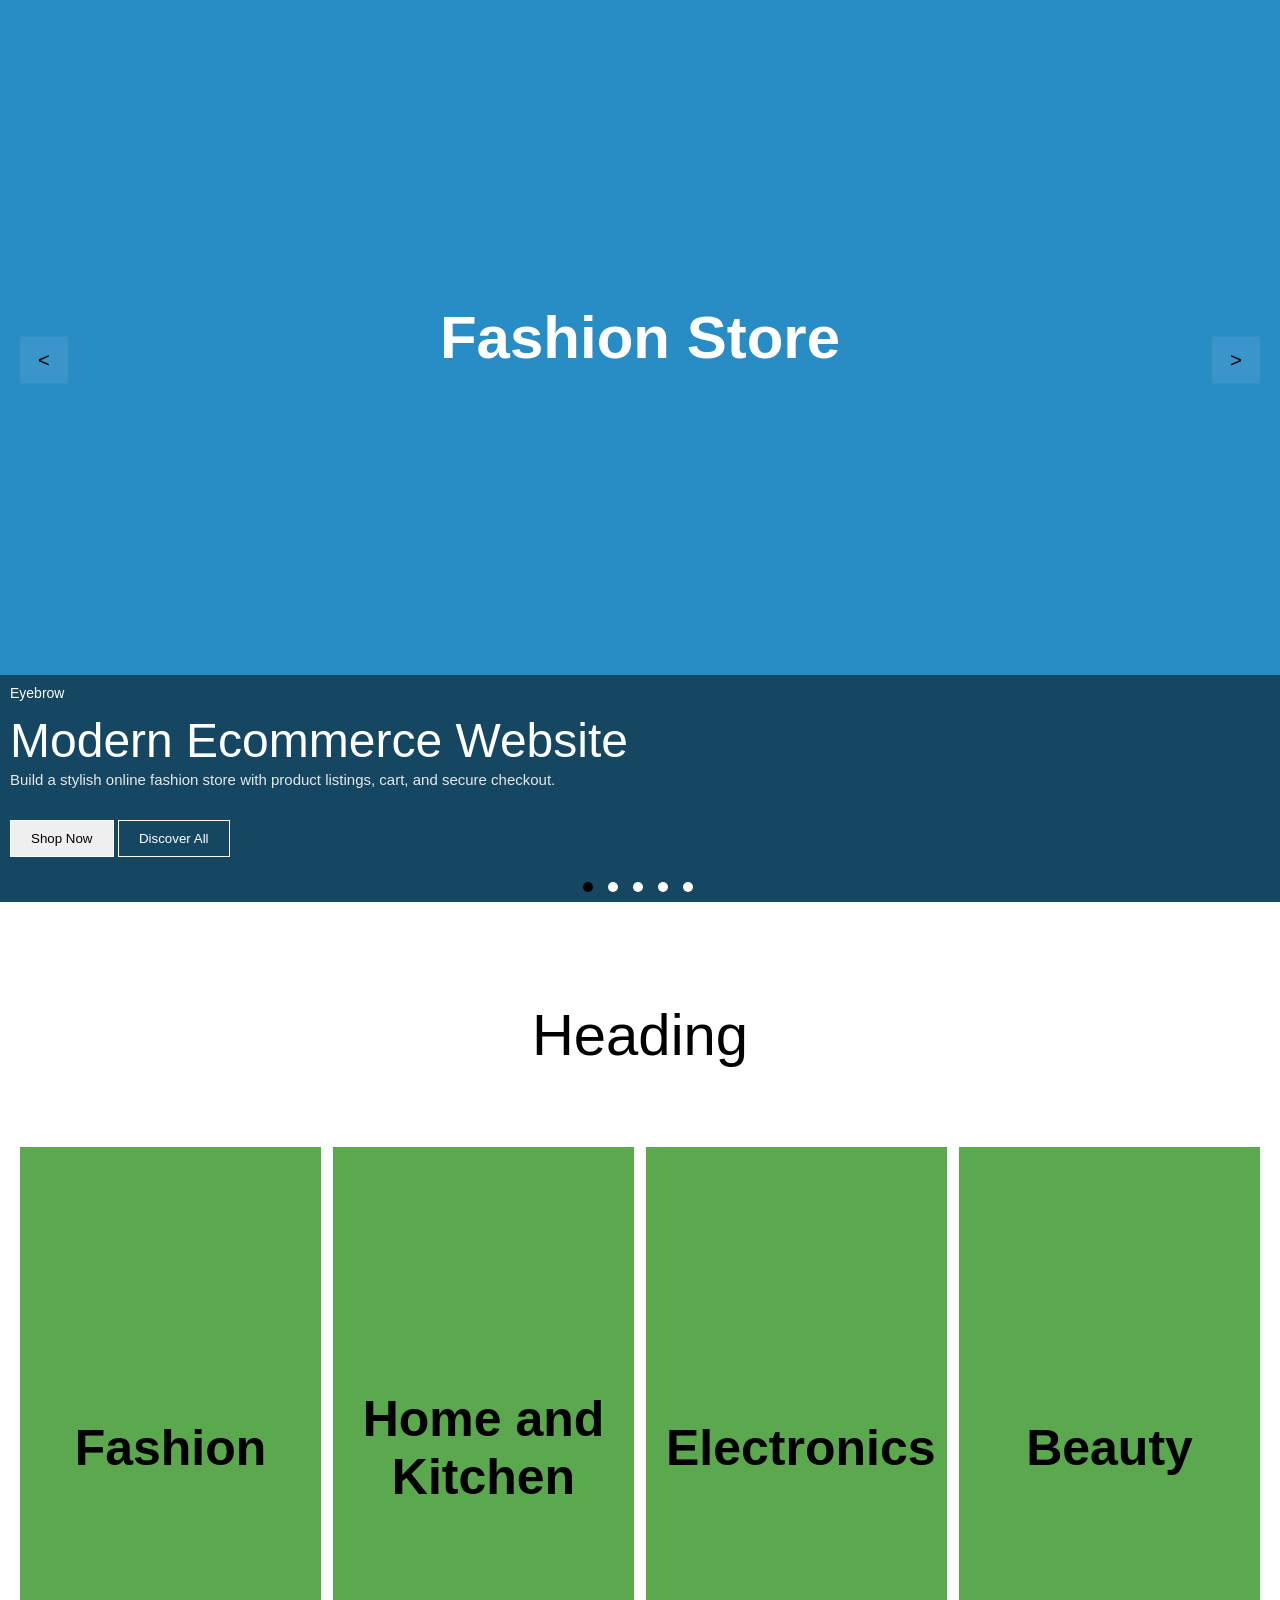
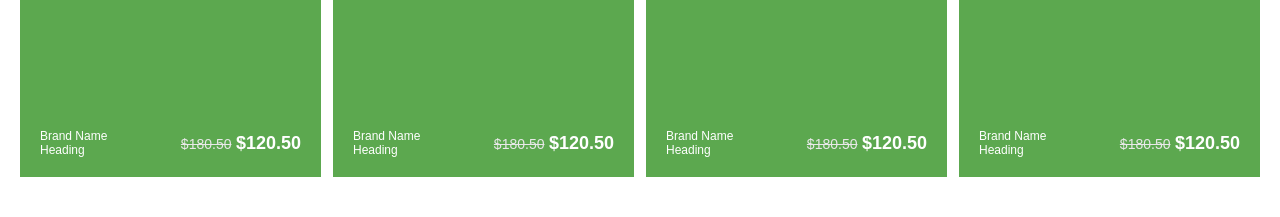
<file: frontend-assessment/index.html>
<!doctype html>
<html lang="en">
  <head>
    <meta charset="UTF-8" />
    <meta name="viewport" content="width=device-width, initial-scale=1.0" />
    <title>Frontend Assessment</title>
    <link rel="stylesheet" href="style.css" />
  </head>
  <body>
    <!-- Hero Section -->
    <section class="hero">
      <div class="sub-hero">
        <button id="prev" class="slide-btn left-btn"><</button>
        <h1 id="main-heading">Kareena Yadav</h1>
        <button id="next" class="slide-btn right-btn">></button>
      </div>
      <div class="pro-details">
        <div class="detail">
          <p>Eyebrow</p>
          <h1 id="title">Welcomem Devloper</h1>
          <p id="description">
            Your goal is to tarnsalte the provided Figma design lambda Your goal
            is to tarnsalte the provided Figma design lambda
          </p>
          <button class="shop-now"><a href="#products">Shop Now</a></button>
          <button class="discover-all">Discover All</button>
        </div>
        <div class="dot-section"></div>
      </div>
    </section>

    <!-- Product Section -->
    <section class="product" id="products">
      <div class="top-box">
        <h1>Heading</h1>
      </div>
      <div class="bottom-box">
        <div class="box">
          <h1>Fashion</h1>
          <div class="pro-des">
            <div>
              <p>Brand Name</p>
              <p>Heading</p>
            </div>
            <div>
              <span class="old-price">$180.50</span>
              <span class="new-price">$120.50</span>
            </div>
          </div>
        </div>

        <div class="box">
          <h1>Home and Kitchen</h1>

          <div class="pro-des">
            <div>
              <p>Brand Name</p>
              <p>Heading</p>
            </div>
            <div>
              <span class="old-price">$180.50</span>
              <span class="new-price">$120.50</span>
            </div>
          </div>
        </div>

        <div class="box">
          <h1>Electronics</h1>

          <div class="pro-des">
            <div>
              <p>Brand Name</p>
              <p>Heading</p>
            </div>
            <div>
              <span class="old-price">$180.50</span>
              <span class="new-price">$120.50</span>
            </div>
          </div>
        </div>

        <div class="box">
          <h1>Beauty</h1>

          <div class="pro-des">
            <div>
              <p>Brand Name</p>
              <p>Heading</p>
            </div>
            <div>
              <span class="old-price">$180.50</span>
              <span class="new-price">$120.50</span>
            </div>
          </div>
        </div>
      </div>
    </section>
  </body>

  <script src="script.js"></script>
</html>
</file>
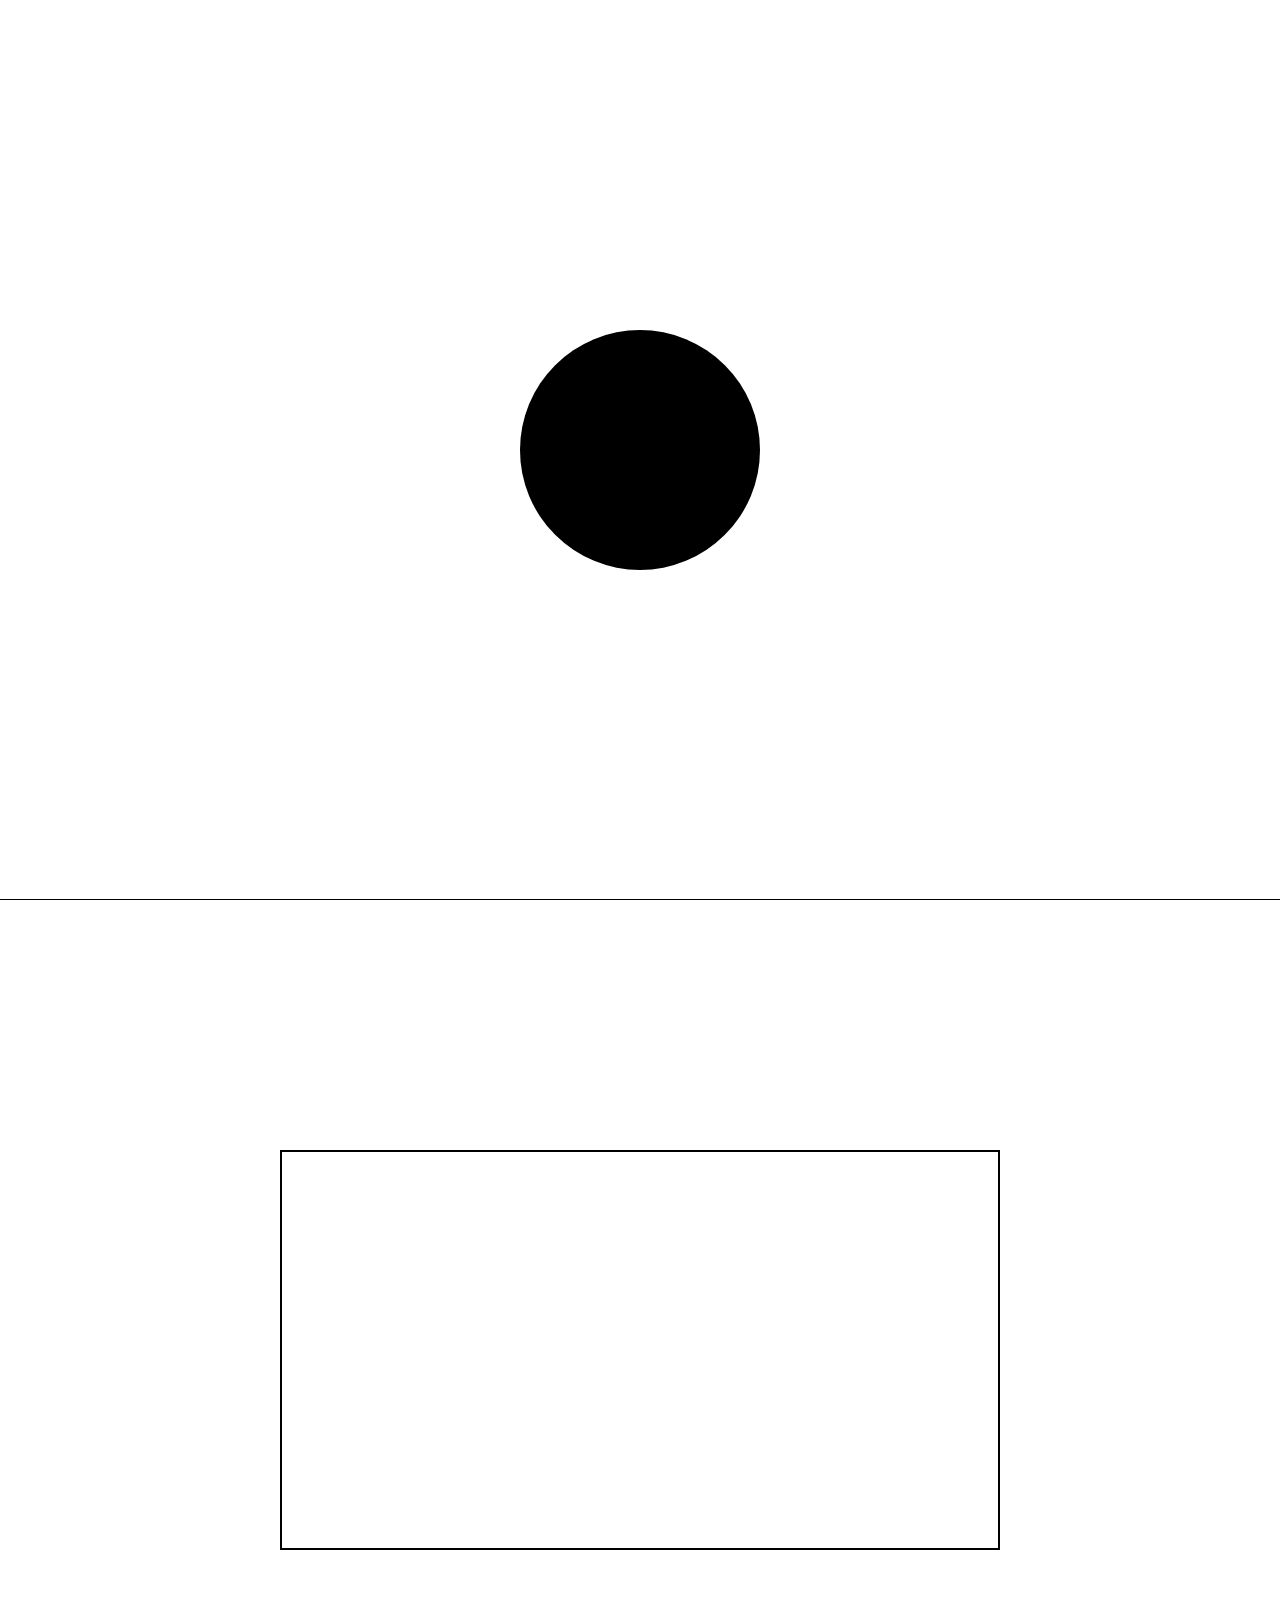
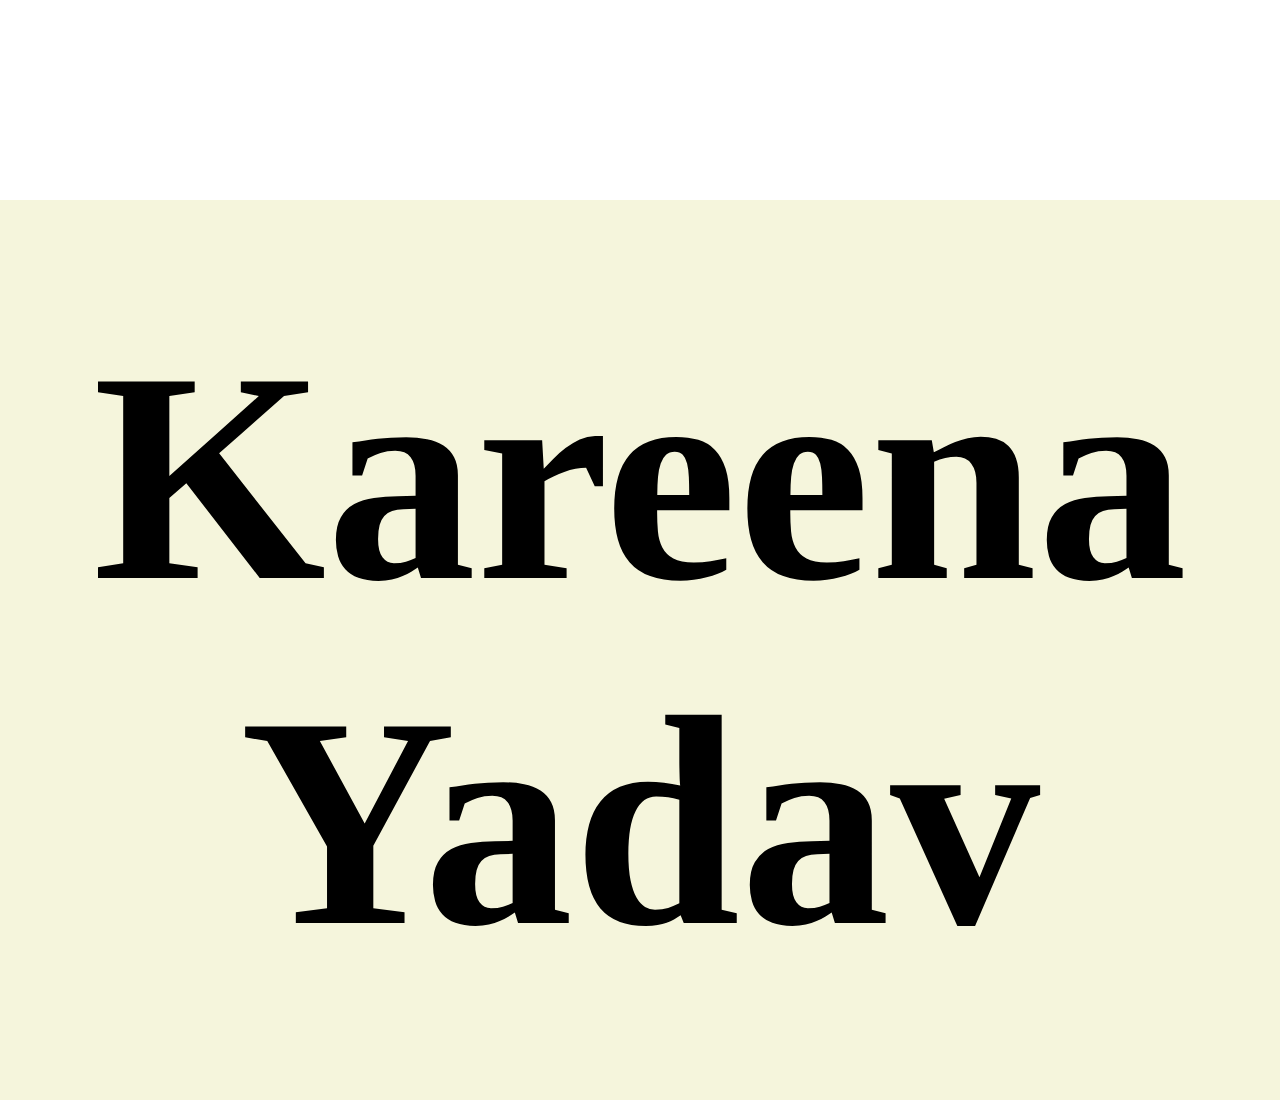
<file: rectangeMoveWithCurser/index.html>
<!DOCTYPE html>
<html lang="en">
<head>
    <meta charset="UTF-8">
    <meta name="viewport" content="width=device-width, initial-scale=1.0">
    <title>Document</title>
    <link rel="stylesheet" href="style.css">
</head>
<body>
    <main>
    <div id="page1">
        <div id="recta"></div>
    </div>
    <div id="page2">
        <div id="center"></div>
    </div>

    <div id="centerImage">
        <div id="centerDiv">
            <h1>Kareena Yadav</h1>
        </div>
    </div>
    </main>
   
    <script src="https://cdnjs.cloudflare.com/ajax/libs/gsap/3.13.0/gsap.min.js" integrity="sha512-NcZdtrT77bJr4STcmsGAESr06BYGE8woZdSdEgqnpyqac7sugNO+Tr4bGwGF3MsnEkGKhU2KL2xh6Ec+BqsaHA==" crossorigin="anonymous" referrerpolicy="no-referrer"></script>
    <script src="script.js"></script>
</body>
</html>
</file>
<file: frontend-assessment/style.css>
* {
  margin: 0;
  padding: 0;
  box-sizing: border-box;
}

body {
  font-family: Arial;
}

.hero {
  width: 100%;
  height: 100%;
}

.sub-hero {
  min-height: 75vh;
  display: flex;
  justify-content: center;
  align-items: center;
  background: #288cc5;
}

.sub-hero h1 {
  font-size: 60px;
  color: white;
}

.pro-details {
  min-height: 25vh;
  background-color: #154662;
  padding: 10px;
}

.detail h1 {
  font-size: 48px;
  color: white;
  font-weight: 500;
}

.detail p:first-child {
  font-size: 14px;
  color: white;
  margin-bottom: 12px;
}

.detail p:nth-child(3) {
  font-size: 15px;
  color: #e8e8e8;
  line-height: 1.6;
  margin-bottom: 28px;
}

.shop-now {
  border: 1px solid #fff;
  padding: 10px 20px;
  cursor: pointer;
  color: #000;
}

.shop-now a {
  text-decoration: none;
  color: inherit;
}

.discover-all {
  border: 1px solid #fff;
  padding: 10px 20px;
  cursor: pointer;
  background-color: transparent;
  color: #fff;
}

.dot-section {
  display: flex;
  justify-content: center;
  align-items: center;
  gap: 10px;
  padding-top: 2%;
}

.dot {
  width: 10px;
  height: 10px;
  background-color: #fff;
  border-radius: 50%;
  display: inline-block;
  margin-right: 5px;
}

.slide-btn {
  position: absolute;
  top: 40%;
  transform: translateY(-50%);

  padding: 12px 18px;
  border: none;
  cursor: pointer;
  font-size: 20px;

  background: #ffffff15;
}

.left-btn {
  left: 20px;
}

.right-btn {
  right: 20px;
}

.slider-btns button {
  padding: 8px 16px;
  cursor: pointer;
}

.dot.active {
  background-color: #000;
}

@media (max-width: 740px) {
  .sub-hero h1 {
    font-size: 50px;
  }
  .slide-btn {
    padding: 8px 10px;
  }

  .detail h1 {
    font-size: 38px;
  }

  .detail p:nth-child(3) {
    font-size: 12px;
  }
}

@media (max-width: 440px) {
  .sub-hero h1 {
    font-size: 30px;
    color: white;
  }

  .slide-btn {
    padding: 1px 5px;
  }
  .detail h1 {
    font-size: 30px;
  }

  .detail p:nth-child(3) {
    font-size: 10px;
    margin-bottom: 18px;
  }

  .dot-section {
    padding-top: 6%;
  }
}

.product {
  min-height: 100vh;
  width: 100%;
  padding: 20px;
}

.top-box {
  min-height: 25vh;
  display: flex;
  justify-content: center;
  align-items: center;
}

.top-box h1 {
  font-size: 58px;
  line-height: 1.5;
  font-weight: 400;
}

.bottom-box {
  min-height: 60vh;
  display: grid;
  grid-template-columns: repeat(auto-fit, minmax(300px, 1fr));
  gap: 12px;
  padding-bottom: 20px;
}

.box {
  background: #5ca84f;
  flex: 1;
  min-height: 40%;
  padding: 20px;
  height: 70vh;
  display: flex;
  flex-direction: column;
  justify-content: space-between;
}

.box h1 {
  font-size: 50px;
  text-align: center;
  margin-top: auto;
  margin-bottom: auto;
}

.box div:last-child p {
  color: white;
  font-size: 12px;
}

.pro-des {
  display: flex;
  justify-content: space-between;
  align-items: center;
}

.old-price {
  text-decoration: line-through;
  color: #e8e8e8;
  font-size: 14px;
}

.new-price {
  color: #fff;
  font-size: 18px;
  font-weight: bold;
}

@media (max-width: 700px) {
  .bottom-box {
    grid-template-columns: repeat(auto-fit, minmax(250px, 2fr));
  }

  .box {
    height: 50vh;
  }

  .pro-des {
    flex-direction: column;
    align-items: start;
  }

  .top-box h1 {
    font-size: 50px;
  }
}

@media (max-width: 500px) {
  .product {
    padding: 18px;
  }
  .box h1 {
    font-size: 20px;
  }

  .bottom-box {
    grid-template-columns: repeat(auto-fit, minmax(150px, 2fr));
    gap: 5px;
    padding-bottom: 5px;
  }

  .box {
    height: 40vh;
  }
  .top-box h1 {
    font-size: 40px;
  }

  .top-box {
    min-height: 12vh;
    display: flex;
    justify-content: center;
    align-items: center;
  }
}
</file>
<file: rectangeMoveWithCurser/style.css>
*{
    padding: 0;
    margin: 0;
    box-sizing: border-box;
}

html, body{
    width: 100%;
    height: 100%;
}
#page1{
    width: 100%;
    height: 100vh;
    border-bottom: 1px solid black;
}

#recta{
    width: 15rem;
    height: 15rem;
    background-color: black;
    position: absolute;
    top: 50%;
    left: 50%;
    transform: translate(-50%, -50%);
    border-radius: 50%;
}

#page2{
    width: 100%;
    height: 100vh;
    position: relative;
}

#center{
    height: 25rem;
    width: 45rem;
    border: 2px solid black;
    position: absolute;
    top: 50%;
    left: 50%;
    transform: translate(-50%, -50%);
}

#centerImage{
    width: 100%;
    height: 100vh;
    background-color: beige;
    position: relative;
}

#centerDiv{
    height: 35rem;
    width: 55rem;
    /* background-color: red; */
    position: absolute;
    top: 50%;
    left: 50%;
    transform: translate(-50%, -50%);
    display: flex;
    align-items: center;
    justify-content: center;
    text-align: center;
}

#centerDiv h1{
    font-size: 300px;
}


.imageDiv{
    width: 200px;
    height: 270px;
    position: absolute;
    /* background-color: yellow; */
    overflow: hidden;
    
}


.imageDiv img{
    width: 100%;
    height: 100%;
    object-fit: cover;
    transform: translateY(100%);
}
</file>
